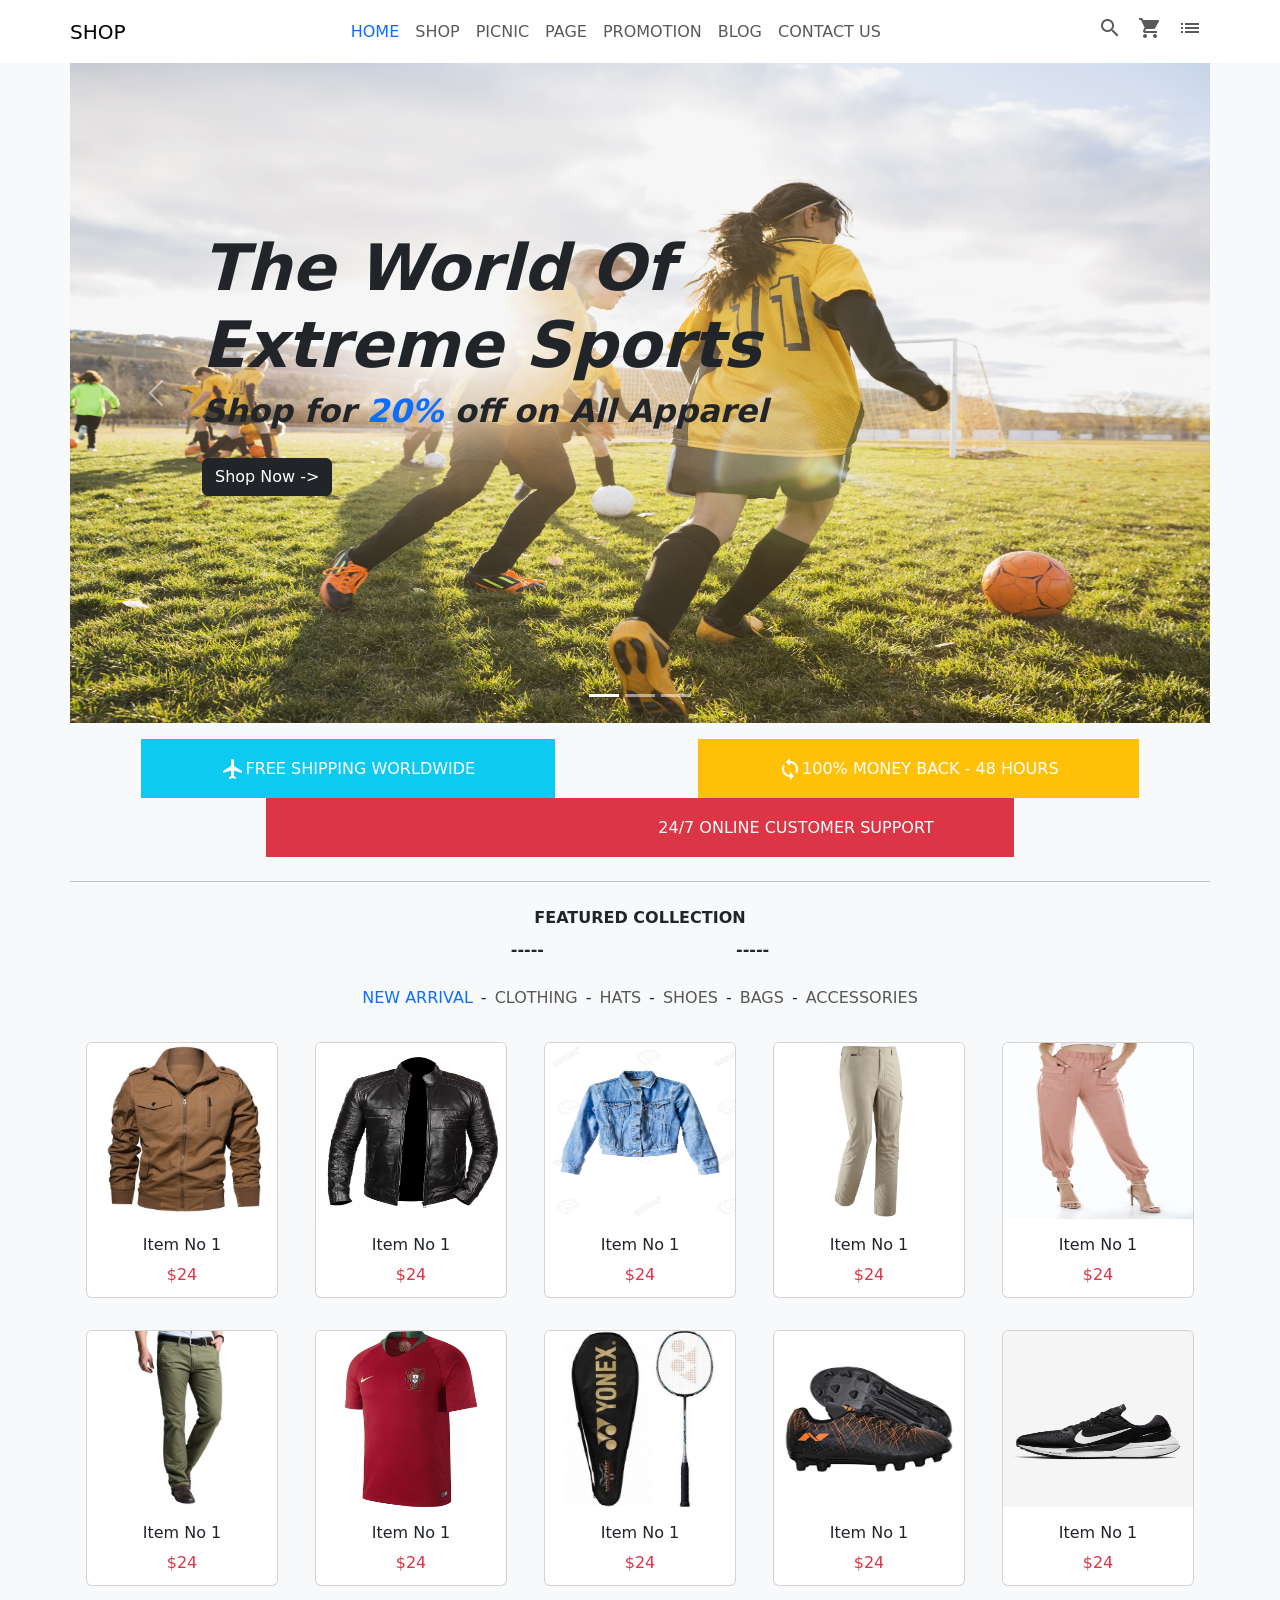
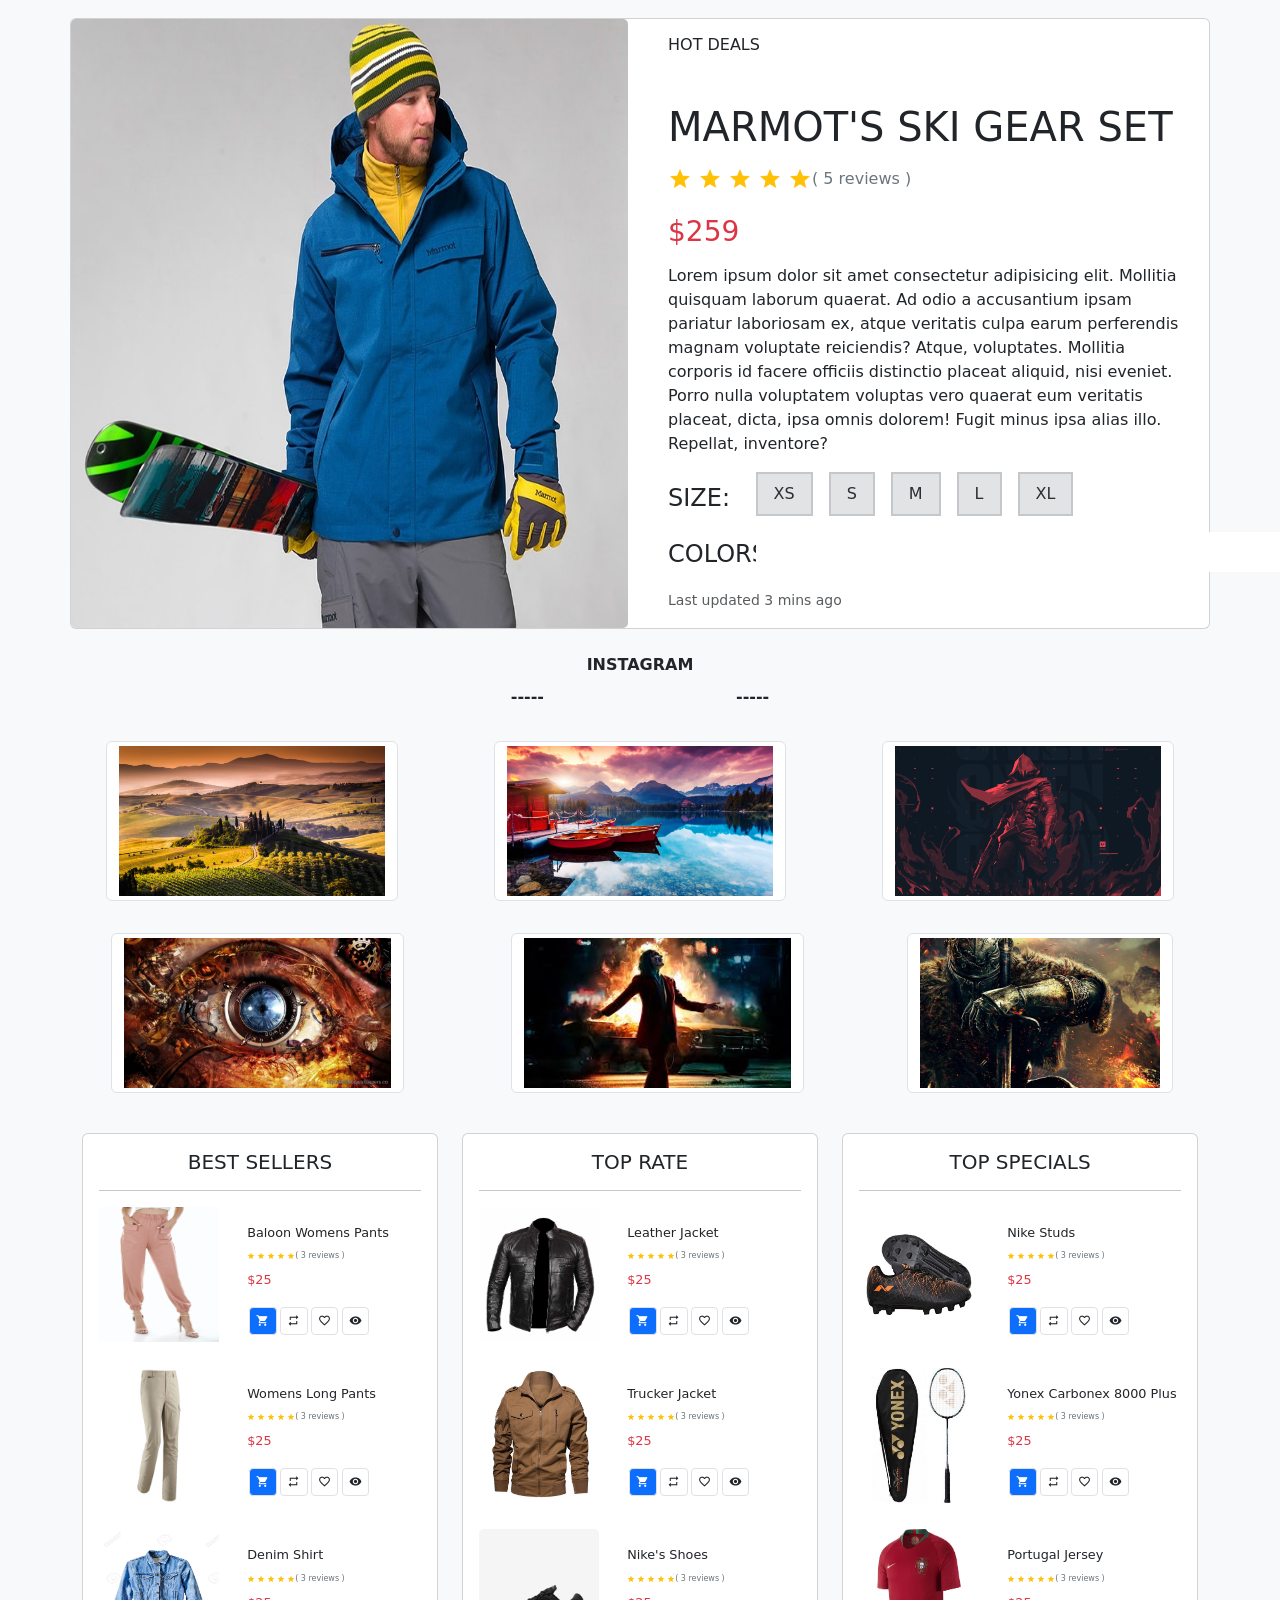
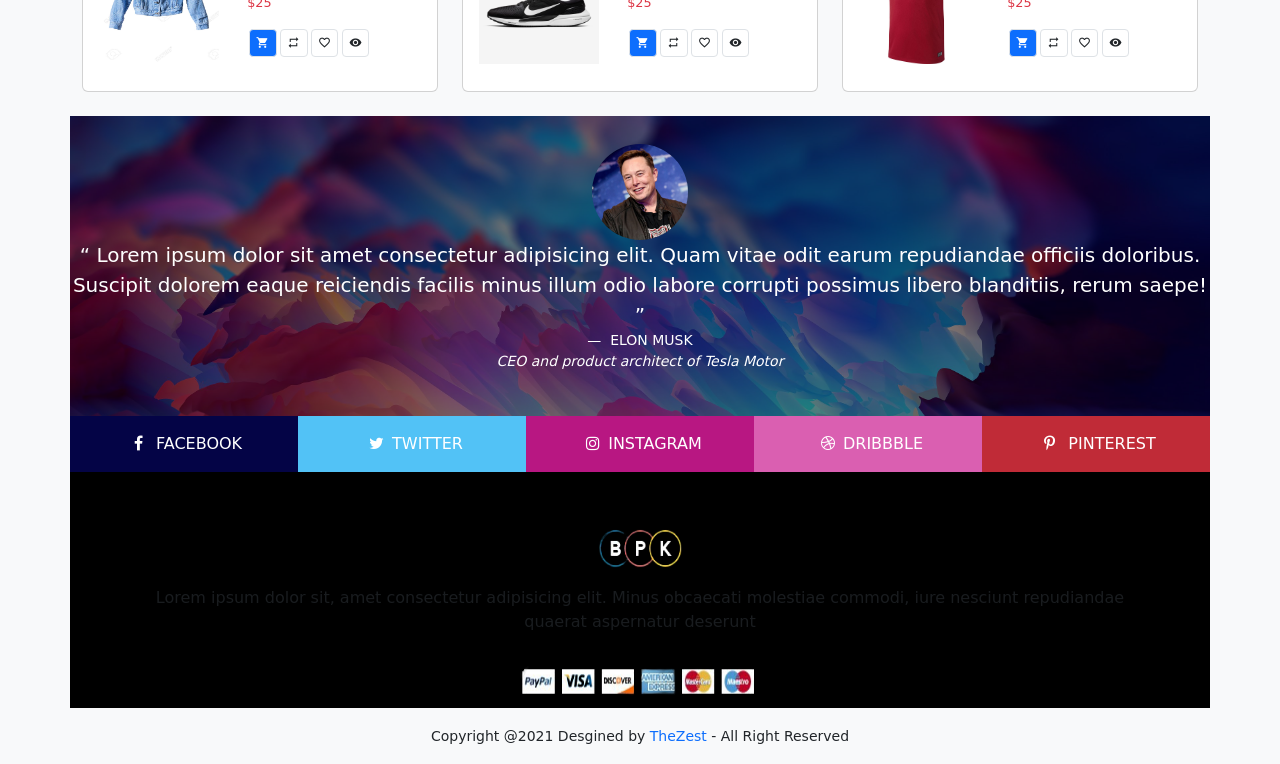
<file: ecommerce/index.html>
<!doctype html>
<html lang="en">

<head>
    <!-- Required meta tags -->
    <meta charset="utf-8">
    <meta name="viewport" content="width=device-width, initial-scale=1, shrink-to-fit=no">

    <!-- Bootstrap CSS -->
    <!-- <link rel="stylesheet" href="https://maxcdn.bootstrapcdn.com/bootstrap/4.0.0/css/bootstrap.min.css"
        integrity="sha384-Gn5384xqQ1aoWXA+058RXPxPg6fy4IWvTNh0E263XmFcJlSAwiGgFAW/dAiS6JXm" crossorigin="anonymous"> -->
    <link href="https://cdn.jsdelivr.net/npm/bootstrap@5.1.0/dist/css/bootstrap.min.css" rel="stylesheet"
        integrity="sha384-KyZXEAg3QhqLMpG8r+8fhAXLRk2vvoC2f3B09zVXn8CA5QIVfZOJ3BCsw2P0p/We" crossorigin="anonymous">

    <link rel="stylesheet" href="css/style.css">
    <!-- icons -->
    <link href="https://fonts.googleapis.com/icon?family=Material+Icons" rel="stylesheet">
    <link rel="stylesheet" href="https://cdnjs.cloudflare.com/ajax/libs/font-awesome/4.7.0/css/font-awesome.min.css">

    <title>Sports Ecommerce</title>
</head>

<body class="bg-light">
    <nav class="navbar navbar-expand-lg bg-white navbar-light" id="headernav">
        <div class="container">
            <div id="branding">
                <a href="#" class="navbar-brand">SHOP</a>
            </div>
            <button class="navbar-toggler" type="button" data-bs-toggle="collapse" data-bs-target=".navmenu">
                <span class="navbar-toggler-icon"></span>
            </button>
            <div class="collapse navbar-collapse navmenu">
                <ul class="navbar-nav  ms-auto">
                    <li class="nav-item">
                        <a href="index.html" class="nav-link text-primary">HOME</a>
                    </li>
                    <li class="nav-item">
                        <a href="#" class="nav-link">SHOP</a>
                    </li>
                    <li class="nav-item">
                        <a href="#" class="nav-link">PICNIC</a>
                    </li>
                    <li class="nav-item">
                        <a href="#" class="nav-link">PAGE</a>
                    </li>
                    <li class="nav-item">
                        <a href="#" class="nav-link">PROMOTION</a>
                    </li>
                    <li class="nav-item">
                        <a href="#" class="nav-link">BLOG</a>
                    </li>
                    <li class="nav-item">
                        <a href="contact.html" class="nav-link">CONTACT US</a>
                    </li>

                </ul>
            </div>

            <div class="collapse navbar-collapse navmenu ">
                <ul class="navbar-nav  ms-auto">
                    <li class="nav-item">
                        <a href="#" class="nav-link"><span class="material-icons">
                                search
                            </span></a>
                    </li>
                    <li class="nav-item">
                        <a href="#" class="nav-link"><span class="material-icons">
                                shopping_cart
                            </span></a>
                    </li>
                    <li class="nav-item">
                        <a href="#" class="nav-link"><span class="material-icons">
                                list
                            </span>
                        </a>
                    </li>

                </ul>
            </div>
        </div>
    </nav>

    <!-- slider content -->
    <section class="container" id="slider">
        <div id="carouselExampleDark" class="carousel carousel-info slide" data-bs-ride="carousel">
            <div class="carousel-indicators">
                <button type="button" data-bs-target="#carouselExampleDark" data-bs-slide-to="0" class="active"
                    aria-current="true" aria-label="Slide 1"></button>
                <button type="button" data-bs-target="#carouselExampleDark" data-bs-slide-to="1"
                    aria-label="Slide 2"></button>
                <button type="button" data-bs-target="#carouselExampleDark" data-bs-slide-to="2"
                    aria-label="Slide 3"></button>
            </div>
            <div class="carousel-inner">
                <div class="carousel-item active" data-bs-interval="5000">
                    <img src="images/slider2.jpg" class="d-block " height="660px" alt="...">
                    <div class="carousel-caption text-dark">
                        <h1>The World Of <br> Extreme Sports</h1>
                        <h5>Shop for <span class="text-primary"> 20%</span> off on All Apparel</h5>
                        <button class="btn btn-dark">Shop Now -></button>
                    </div>
                </div>
                <div class="carousel-item" data-bs-interval="5000">
                    <img src="images/slider3.jpg" class="d-block " height="660px" alt="...">
                    <div class="carousel-caption text-secondary" id="addidas">
                        <h1>Explore The JOY of <br>Basketball</h1>
                        <h5>Get <span class="text-danger"> 40%</span> off on All Basketball Accessories</h5>

                        <button class="btn btn-primary">Shop Now -></button>
                    </div>
                </div>
                <div class="carousel-item" data-bs-interval="5000">
                    <img src="images/slider4.jpg" class="d-block " height="660px" alt="...">
                    <div class="carousel-caption text-dark">
                        <h1>The World Of <br> Extreme Sports</h1>
                        <h5>Shop for <span class="text-primary"> 20%</span> off on All Apparel</h5>
                        <button class="btn btn-dark">Shop Now -></button>
                    </div>
                </div>
            </div>
            <button class="carousel-control-prev" type="button" data-bs-target="#carouselExampleDark"
                data-bs-slide="prev">
                <span class="carousel-control-prev-icon" aria-hidden="true"></span>
                <span class="visually-hidden">Previous</span>
            </button>
            <button class="carousel-control-next" type="button" data-bs-target="#carouselExampleDark"
                data-bs-slide="next">
                <span class="carousel-control-next-icon" aria-hidden="true"></span>
                <span class="visually-hidden">Next</span>
            </button>
        </div>

    </section>
    <!-- services -->
    <section class="container my-3" id="services">
        <div class="bg-info text-white ">
            <span class="material-icons my-2">
                flight
            </span>FREE SHIPPING WORLDWIDE
        </div>
        <div class="bg-warning text-white">
            <span class="material-icons my-2">
                loop
            </span>100% MONEY BACK - 48 HOURS
        </div>
        <div class="bg-danger text-white">
            <span class="material-icons my-2">
                support_agent
            </span>24/7 ONLINE CUSTOMER SUPPORT
        </div>
    </section>
    <section class="container">
        <hr class="my-4">
    </section>
    <!-- featured items -->
    <section class="container featured">
        <header>
            <div>
                FEATURED COLLECTION
            </div>
            <div class="my-2">
                -----
                <span class="material-icons">
                    insights
                </span>-----
            </div>
        </header>
        <nav class="navbar navbar-expand-lg  navbar-light text-center">
            <ul class="navbar-nav mx-auto">
                <li class="nav-item">
                    <a href="#" class="nav-link text-primary">NEW ARRIVAL</a>
                </li>
                <li class="nav-item divide">-</li>
                <li class="nav-item">
                    <a href="#" class="nav-link">CLOTHING</a>
                </li>
                <li class="nav-item divide">-</li>
                <li class="nav-item">
                    <a href="#" class="nav-link">HATS</a>
                </li>
                <li class="nav-item divide">-</li>
                <li class="nav-item">
                    <a href="#" class="nav-link">SHOES</a>
                </li>
                <li class="nav-item divide">-</li>
                <li class="nav-item">
                    <a href="#" class="nav-link">BAGS</a>
                </li>
                <li class="nav-item divide">-</li>
                <li class="nav-item">
                    <a href="#" class="nav-link">ACCESSORIES</a>
                </li>

            </ul>
        </nav>
        <!-- small cards features -->
        <div id="cardbox" class="card-deck">
            <div class="card" style="height: 16rem; width: 12rem;">
                <img src="images/na1.jpg" class="card-img-top img-fluid" alt="...">
                <div class="card-body text-center">
                    <h6 class="card-title">Item No 1</h6>
                    <p class="card-text text-danger">$24</p>

                </div>
            </div>
            <div class="card" style="height: 16rem; width: 12rem;">
                <img src="images/na2.jpg" class="card-img-top img-fluid" alt="...">
                <div class="card-body text-center">
                    <h6 class="card-title">Item No 1</h6>
                    <p class="card-text text-danger">$24</p>

                </div>
            </div>
            <div class="card" style="height: 16rem; width: 12rem;">
                <img src="images/na3.jpg" class="card-img-top img-fluid" alt="...">
                <div class="card-body text-center">
                    <h6 class="card-title">Item No 1</h6>
                    <p class="card-text text-danger">$24</p>

                </div>
            </div>
            <div class="card" style="height: 16rem; width: 12rem;">
                <img src="images/na4.jpg" class="card-img-top img-fluid" alt="...">
                <div class="card-body text-center">
                    <h6 class="card-title">Item No 1</h6>
                    <p class="card-text text-danger">$24</p>

                </div>
            </div>
            <div class="card" style="height: 16rem; width: 12rem;">
                <img src="images/na5.jpg" class="card-img-top img-fluid" alt="...">
                <div class="card-body text-center">
                    <h6 class="card-title">Item No 1</h6>
                    <p class="card-text text-danger">$24</p>

                </div>
            </div>
            <div class="card" style="height: 16rem; width: 12rem;">
                <img src="images/na6.jpg" class="card-img-top img-fluid" alt="...">
                <div class="card-body text-center">
                    <h6 class="card-title">Item No 1</h6>
                    <p class="card-text text-danger">$24</p>

                </div>
            </div>
            <div class="card" style="height: 16rem; width: 12rem;">
                <img src="images/na7.jpg" class="card-img-top img-fluid" alt="...">
                <div class="card-body text-center">
                    <h6 class="card-title">Item No 1</h6>
                    <p class="card-text text-danger">$24</p>

                </div>
            </div>
            <div class="card" style="height: 16rem; width: 12rem;">
                <img src="images/na8.jpg" class="card-img-top img-fluid" alt="...">
                <div class="card-body text-center">
                    <h6 class="card-title">Item No 1</h6>
                    <p class="card-text text-danger">$24</p>

                </div>
            </div>
            <div class="card" style="height: 16rem; width: 12rem;">
                <img src="images/na9.jpg" class="card-img-top img-fluid" alt="...">
                <div class="card-body text-center">
                    <h6 class="card-title">Item No 1</h6>
                    <p class="card-text text-danger">$24</p>

                </div>
            </div>
            <div class="card" style="height: 16rem; width: 12rem;">
                <img src="images/na10.jpg" class="card-img-top img-fluid" alt="...">
                <div class="card-body text-center">
                    <h6 class="card-title">Item No 1</h6>
                    <p class="card-text text-danger">$24</p>

                </div>
            </div>
        </div>

        <!-- big card in featured -->
        <div class="card my-3" style="width: 100%; height: fit-content;">
            <div class="row no-gutters">
                <div class="col-lg-6">
                    <img src="images/bigcard.jpeg" class="card-img img-responsive" style="height: 100%;" alt="...">
                </div>
                <div class="col-lg-6">
                    <div class="card-body">
                        <h6 class="card-title">HOT DEALS</h6>
                        <h1 class="card-title mt-5 mb-3">MARMOT'S SKI GEAR SET</h1>
                        <p class="card-text alncenter mb-4"><span class="material-icons text-warning">
                                star star star star star
                            </span> <span class="text-secondary"> ( 5 reviews )</span></p>
                        <p class="card-text">
                            <h3 class="text-danger"> $259 </h3>
                        </p>
                        <p class="card-text ">
                            Lorem ipsum dolor sit amet consectetur adipisicing elit. Mollitia quisquam laborum quaerat.
                            Ad odio a accusantium ipsam pariatur laboriosam ex, atque veritatis culpa earum perferendis
                            magnam voluptate reiciendis? Atque, voluptates.
                            Mollitia corporis id facere officiis distinctio placeat aliquid, nisi eveniet. Porro nulla
                            voluptatem voluptas vero quaerat eum veritatis placeat, dicta, ipsa omnis dolorem! Fugit
                            minus ipsa alias illo. Repellat, inventore?
                        </p>
                        <p class="card-text">
                            <div class="row mt-3">
                                <p class="col-md-2 size  d-flex align-items-end m-0">SIZE:</p>
                                <ul class="col-md-6 list-group  list-group-horizontal alncenter">
                                    <li class="list-group-item list-group-item-secondary list-group-item-action mx-2
                                        rounded-0 border-2">
                                        XS
                                    </li>
                                    <li
                                        class="list-group-item list-group-item-secondary list-group-item-action mx-2 border-2">
                                        S
                                    </li>
                                    <li
                                        class="list-group-item list-group-item-secondary list-group-item-action mx-2 border-2">
                                        M
                                    </li>
                                    <li
                                        class="list-group-item list-group-item-secondary list-group-item-action mx-2 border-2">
                                        L
                                    </li>
                                    <li class="list-group-item list-group-item-secondary list-group-item-action mx-2
                                        rounded-0 border-2">
                                        XL
                                    </li>
                                </ul>
                            </div>
                            <div class="row mt-3">
                                <p class="col-md-2 size  d-flex align-items-end m-0">COLORS:</p>
                                <ul class="col-md-6 list-group  list-group-horizontal alncenter">
                                    <li class="list-group-item material-icons text-warning list-group-item-action mx-2
                                        rounded-0 border-0">
                                        circle
                                    </li>
                                    <li
                                        class="list-group-item material-icons text-danger list-group-item-action mx-2 border-0">
                                        circle
                                    </li>
                                    <li
                                        class="list-group-item material-icons text-dark list-group-item-action mx-2 border-0">
                                        circle
                                    </li>
                                    <li
                                        class="list-group-item material-icons text-primary list-group-item-action mx-2 border-0">
                                        circle
                                    </li>
                                </ul>
                            </div>
                        </p>
                        <p class="card-text"><small class="text-muted">Last updated 3 mins ago</small></p>
                    </div>
                </div>
            </div>
        </div>
        <!-- instagram heading  -->
        <header class="my-3 mt-4">
            <div>
                INSTAGRAM
            </div>
            <div class="my-2">
                -----
                <span class="material-icons">
                    insights
                </span>-----
            </div>
        </header>
        <!-- instagram pictures -->
        <div class="row insta">
            <img src="images/insta1.jpg" class="img-thumbnail my-3 mx-1">
            <img src="images/insta2.jpg" class="img-thumbnail my-3 mx-1">
            <img src="images/insta3.png" class="img-thumbnail my-3 mx-1">
            <img src="images/insta4.jpg" class="img-thumbnail my-3 mx-1">
            <img src="images/insta5.jpg" class="img-thumbnail my-3 mx-1">
            <img src="images/insta6.jpg" class="img-thumbnail my-3 mx-l">
        </div>
        <!-- category wise items  -->
        <div class="row mt-4 scrollcat text-center container">
            <div class="col-md-4">
                <div class="card">
                    <div class="card-body">
                        <h5 class="card-title">BEST SELLERS</h5>
                        <hr>
                        <div class="card mt-3 border-0 text-start">
                            <div class="row">
                                <div class="col-md-5"><img src="images/na5.jpg" class="card-img-top img-fluid"
                                        alt="..."></div>
                                <div class="col-md-7 card-body ">
                                    <p class="card-title">Baloon Womens Pants</p>
                                    <p class="card-text alncenter mb-2   ">
                                        <span class="material-icons  reviews text-warning">
                                            star star star star star
                                        </span> <span class="text-secondary reviews"> ( 3 reviews )</span>
                                    </p>
                                    <p class="card-text text-danger text-start">
                                        $25
                                    </p>
                                    <ul class="col-md-6 list-group  list-group-horizontal alncenter mt-3">
                                        <li class="list-group-item material-icons opts text-white list-group-item-action bg-primary
                                        rounded-1 border-1">
                                            shopping_cart
                                        </li>
                                        <li class="list-group-item material-icons opts text-dark
                                            list-group-item-action rounded-1 border-1">
                                            repeat
                                        </li>
                                        <li class="list-group-item material-icons opts text-dark list-group-item-action
                                            rounded-1 border-1">
                                            favorite_border
                                        </li>
                                        <li class="list-group-item material-icons opts text-dark
                                            list-group-item-action  border-1 rounded-1">
                                            visibility
                                        </li>
                                    </ul>
                                </div>
                            </div>
                        </div>
                        <div class="card mt-3 border-0 text-start">
                            <div class="row">
                                <div class="col-md-5"><img src="images/na4.jpg" class="card-img-top img-fluid"
                                        alt="..."></div>
                                <div class="col-md-7 card-body ">
                                    <p class="card-title"> Womens Long Pants</p>
                                    <p class="card-text alncenter mb-2   ">
                                        <span class="material-icons  reviews text-warning">
                                            star star star star star
                                        </span> <span class="text-secondary reviews"> ( 3 reviews )</span>
                                    </p>
                                    <p class="card-text text-danger text-start">
                                        $25
                                    </p>
                                    <ul class="col-md-6 list-group  list-group-horizontal alncenter mt-3">
                                        <li class="list-group-item material-icons opts text-white list-group-item-action bg-primary
                                        rounded-1 border-1">
                                            shopping_cart
                                        </li>
                                        <li class="list-group-item material-icons opts text-dark
                                            list-group-item-action rounded-1 border-1">
                                            repeat
                                        </li>
                                        <li class="list-group-item material-icons opts text-dark list-group-item-action
                                            rounded-1 border-1">
                                            favorite_border
                                        </li>
                                        <li class="list-group-item material-icons opts text-dark
                                            list-group-item-action  border-1 rounded-1">
                                            visibility
                                        </li>
                                    </ul>
                                </div>
                            </div>
                        </div>
                        <div class="card mt-3 border-0 text-start">
                            <div class="row">
                                <div class="col-md-5"><img src="images/na3.jpg" class="card-img-top img-fluid"
                                        alt="..."></div>
                                <div class="col-md-7 card-body ">
                                    <p class="card-title">Denim Shirt</p>
                                    <p class="card-text alncenter mb-2   ">
                                        <span class="material-icons  reviews text-warning">
                                            star star star star star
                                        </span> <span class="text-secondary reviews"> ( 3 reviews )</span>
                                    </p>
                                    <p class="card-text text-danger text-start">
                                        $25
                                    </p>
                                    <ul class="col-md-6 list-group  list-group-horizontal alncenter mt-3">
                                        <li class="list-group-item material-icons opts text-white list-group-item-action bg-primary
                                        rounded-1 border-1">
                                            shopping_cart
                                        </li>
                                        <li class="list-group-item material-icons opts text-dark
                                            list-group-item-action rounded-1 border-1">
                                            repeat
                                        </li>
                                        <li class="list-group-item material-icons opts text-dark list-group-item-action
                                            rounded-1 border-1">
                                            favorite_border
                                        </li>
                                        <li class="list-group-item material-icons opts text-dark
                                            list-group-item-action  border-1 rounded-1">
                                            visibility
                                        </li>
                                    </ul>
                                </div>
                            </div>
                        </div>

                    </div>
                </div>
            </div>
            <div class="col-md-4">
                <div class="card">
                    <div class="card-body">
                        <h5 class="card-title">TOP RATE</h5>
                        <hr>
                        <div class="card mt-3 border-0 text-start">
                            <div class="row">
                                <div class="col-md-5"><img src="images/na2.jpg" class="card-img-top img-fluid"
                                        alt="..."></div>
                                <div class="col-md-7 card-body ">
                                    <p class="card-title">Leather Jacket </p>
                                    <p class="card-text alncenter mb-2   ">
                                        <span class="material-icons  reviews text-warning">
                                            star star star star star
                                        </span> <span class="text-secondary reviews"> ( 3 reviews )</span>
                                    </p>
                                    <p class="card-text text-danger text-start">
                                        $25
                                    </p>
                                    <ul class="col-md-6 list-group  list-group-horizontal alncenter mt-3">
                                        <li class="list-group-item material-icons opts text-white list-group-item-action bg-primary
                                        rounded-1 border-1">
                                            shopping_cart
                                        </li>
                                        <li class="list-group-item material-icons opts text-dark
                                            list-group-item-action rounded-1 border-1">
                                            repeat
                                        </li>
                                        <li class="list-group-item material-icons opts text-dark list-group-item-action
                                            rounded-1 border-1">
                                            favorite_border
                                        </li>
                                        <li class="list-group-item material-icons opts text-dark
                                            list-group-item-action  border-1 rounded-1">
                                            visibility
                                        </li>
                                    </ul>
                                </div>
                            </div>
                        </div>
                        <div class="card mt-3 border-0 text-start">
                            <div class="row">
                                <div class="col-md-5"><img src="images/na1.jpg" class="card-img-top img-fluid"
                                        alt="..."></div>
                                <div class="col-md-7 card-body ">
                                    <p class="card-title"> Trucker Jacket</p>
                                    <p class="card-text alncenter mb-2   ">
                                        <span class="material-icons  reviews text-warning">
                                            star star star star star
                                        </span> <span class="text-secondary reviews"> ( 3 reviews )</span>
                                    </p>
                                    <p class="card-text text-danger text-start">
                                        $25
                                    </p>
                                    <ul class="col-md-6 list-group  list-group-horizontal alncenter mt-3">
                                        <li class="list-group-item material-icons opts text-white list-group-item-action bg-primary
                                        rounded-1 border-1">
                                            shopping_cart
                                        </li>
                                        <li class="list-group-item material-icons opts text-dark
                                            list-group-item-action rounded-1 border-1">
                                            repeat
                                        </li>
                                        <li class="list-group-item material-icons opts text-dark list-group-item-action
                                            rounded-1 border-1">
                                            favorite_border
                                        </li>
                                        <li class="list-group-item material-icons opts text-dark
                                            list-group-item-action  border-1 rounded-1">
                                            visibility
                                        </li>
                                    </ul>
                                </div>
                            </div>
                        </div>
                        <div class="card mt-3 border-0 text-start">
                            <div class="row">
                                <div class="col-md-5"><img src="images/na10.jpg" class="card-img-top img-fluid"
                                        alt="..."></div>
                                <div class="col-md-7 card-body ">
                                    <p class="card-title">Nike's Shoes</p>
                                    <p class="card-text alncenter mb-2   ">
                                        <span class="material-icons  reviews text-warning">
                                            star star star star star
                                        </span> <span class="text-secondary reviews"> ( 3 reviews )</span>
                                    </p>
                                    <p class="card-text text-danger text-start">
                                        $25
                                    </p>
                                    <ul class="col-md-6 list-group  list-group-horizontal alncenter mt-3">
                                        <li class="list-group-item material-icons opts text-white list-group-item-action bg-primary
                                        rounded-1 border-1">
                                            shopping_cart
                                        </li>
                                        <li class="list-group-item material-icons opts text-dark
                                            list-group-item-action rounded-1 border-1">
                                            repeat
                                        </li>
                                        <li class="list-group-item material-icons opts text-dark list-group-item-action
                                            rounded-1 border-1">
                                            favorite_border
                                        </li>
                                        <li class="list-group-item material-icons opts text-dark
                                            list-group-item-action  border-1 rounded-1">
                                            visibility
                                        </li>
                                    </ul>
                                </div>
                            </div>
                        </div>

                    </div>
                </div>
            </div>
            <div class="col-md-4">
                <div class="card">
                    <div class="card-body">
                        <h5 class="card-title">TOP SPECIALS</h5>
                        <hr>
                        <div class="card mt-3 border-0 text-start">
                            <div class="row">
                                <div class="col-md-5"><img src="images/na9.jpg" class="card-img-top img-fluid"
                                        alt="..."></div>
                                <div class="col-md-7 card-body ">
                                    <p class="card-title">Nike Studs </p>
                                    <p class="card-text alncenter mb-2   ">
                                        <span class="material-icons  reviews text-warning">
                                            star star star star star
                                        </span> <span class="text-secondary reviews"> ( 3 reviews )</span>
                                    </p>
                                    <p class="card-text text-danger text-start">
                                        $25
                                    </p>
                                    <ul class="col-md-6 list-group  list-group-horizontal alncenter mt-3">
                                        <li class="list-group-item material-icons opts text-white list-group-item-action bg-primary
                                        rounded-1 border-1">
                                            shopping_cart
                                        </li>
                                        <li class="list-group-item material-icons opts text-dark
                                            list-group-item-action rounded-1 border-1">
                                            repeat
                                        </li>
                                        <li class="list-group-item material-icons opts text-dark list-group-item-action
                                            rounded-1 border-1">
                                            favorite_border
                                        </li>
                                        <li class="list-group-item material-icons opts text-dark
                                            list-group-item-action  border-1 rounded-1">
                                            visibility
                                        </li>
                                    </ul>
                                </div>
                            </div>
                        </div>
                        <div class="card mt-3 border-0 text-start">
                            <div class="row">
                                <div class="col-md-5"><img src="images/na8.jpg" class="card-img-top img-fluid"
                                        alt="..."></div>
                                <div class="col-md-7 card-body ">
                                    <p class="card-title"> Yonex Carbonex 8000 Plus</p>
                                    <p class="card-text alncenter mb-2   ">
                                        <span class="material-icons  reviews text-warning">
                                            star star star star star
                                        </span> <span class="text-secondary reviews"> ( 3 reviews )</span>
                                    </p>
                                    <p class="card-text text-danger text-start">
                                        $25
                                    </p>
                                    <ul class="col-md-6 list-group  list-group-horizontal alncenter mt-3">
                                        <li class="list-group-item material-icons opts text-white list-group-item-action bg-primary
                                        rounded-1 border-1">
                                            shopping_cart
                                        </li>
                                        <li class="list-group-item material-icons opts text-dark
                                            list-group-item-action rounded-1 border-1">
                                            repeat
                                        </li>
                                        <li class="list-group-item material-icons opts text-dark list-group-item-action
                                            rounded-1 border-1">
                                            favorite_border
                                        </li>
                                        <li class="list-group-item material-icons opts text-dark
                                            list-group-item-action  border-1 rounded-1">
                                            visibility
                                        </li>
                                    </ul>
                                </div>
                            </div>
                        </div>
                        <div class="card mt-3 border-0 text-start">
                            <div class="row">
                                <div class="col-md-5"><img src="images/na7.jpg" class="card-img-top img-fluid"
                                        alt="..."></div>
                                <div class="col-md-7 card-body ">
                                    <p class="card-title">Portugal Jersey</p>
                                    <p class="card-text alncenter mb-2   ">
                                        <span class="material-icons  reviews text-warning">
                                            star star star star star
                                        </span> <span class="text-secondary reviews"> ( 3 reviews )</span>
                                    </p>
                                    <p class="card-text text-danger text-start">
                                        $25
                                    </p>
                                    <ul class="col-md-6 list-group  list-group-horizontal alncenter mt-3">
                                        <li class="list-group-item material-icons opts text-white list-group-item-action bg-primary
                                        rounded-1 border-1">
                                            shopping_cart
                                        </li>
                                        <li class="list-group-item material-icons opts text-dark
                                            list-group-item-action rounded-1 border-1">
                                            repeat
                                        </li>
                                        <li class="list-group-item material-icons opts text-dark list-group-item-action
                                            rounded-1 border-1">
                                            favorite_border
                                        </li>
                                        <li class="list-group-item material-icons opts text-dark
                                            list-group-item-action  border-1 rounded-1">
                                            visibility
                                        </li>
                                    </ul>
                                </div>
                            </div>
                        </div>

                    </div>
                </div>
            </div>
        </div>
    </section>
    <!-- footer big  -->
    <footer class="container mt-4">
        <section id="footerimg">
            <div id="footerover">
                <div>
                    <img src="images/footerprofile.jpg" class="img border-1 rounded-circle" id="footprof"
                        alt="elon_img">
                </div>
                <div>
                    <figure class="text-center">
                        <blockquote class="blockquote">
                            <p> <q> Lorem ipsum dolor sit amet consectetur adipisicing elit. Quam vitae odit earum
                                    repudiandae officiis doloribus. Suscipit dolorem eaque reiciendis facilis minus
                                    illum
                                    odio labore corrupti possimus libero blanditiis, rerum saepe! </q></p>
                        </blockquote>
                        <figcaption class="blockquote-footer text-white">
                            ELON MUSK <br> <cite title="Source Title">CEO and product architect of Tesla Motor</cite>
                        </figcaption>
                    </figure>
                </div>
            </div>
            <section class="container-fluid">
                <div class="row">
                    <div class="col text-white text-center py-3" style="background-color:rgb(4,4,70) ;">
                        <i class="fa fa-facebook mx-2"></i> FACEBOOK
                    </div>
                    <div class="col text-white text-center py-3" style="background-color: rgb(82, 194, 246);">
                        <i class="fa fa-twitter mx-2"></i>TWITTER
                    </div>
                    <div class="col text-white text-center py-3" style="background-color:rgb(184, 23, 130);">
                        <i class="fa fa-instagram mx-2"></i>INSTAGRAM
                    </div>
                    <div class="col text-white text-center py-3" style="background-color:rgb(218, 95, 177);">
                        <i class="fa fa-dribbble mx-2"></i>DRIBBBLE
                    </div>
                    <div class="col text-white text-center py-3" style="background-color:rgb(192, 43, 55);">
                        <i class="fa fa-pinterest-p mx-2"></i> PINTEREST
                    </div>
                </div>
            </section>
            <section class="foot bg-black text-center">
                <img src="images/logo2.png" alt="no" height="50" width="100" class="mt-5">
                <p class="text-muted mt-3">Lorem ipsum dolor sit, amet consectetur adipisicing elit.
                    Minus obcaecati molestiae commodi, iure nesciunt repudiandae<br>
                    quaerat aspernatur deserunt</p>
                <img src="images/cards.png" alt="no" height="50" width="250" class="mt-2">
            </section>
            <section class="text-center py-3 ">

                <small>Copyright @2021 Desgined by <span class="text-primary">
                        TheZest</span> - All Right
                    Reserved</small>
            </section>
        </section>
    </footer>
    <!-- Optional JavaScript -->
    <!-- jQuery first, then Popper.js, then Bootstrap JS -->
    <script src="https://code.jquery.com/jquery-3.2.1.slim.min.js"
        integrity="sha384-KJ3o2DKtIkvYIK3UENzmM7KCkRr/rE9/Qpg6aAZGJwFDMVNA/GpGFF93hXpG5KkN" crossorigin="anonymous">
    </script>

    <script src="https://cdnjs.cloudflare.com/ajax/libs/popper.js/1.12.9/umd/popper.min.js"
        integrity="sha384-ApNbgh9B+Y1QKtv3Rn7W3mgPxhU9K/ScQsAP7hUibX39j7fakFPskvXusvfa0b4Q" crossorigin="anonymous">
    </script>
    <script src="https://maxcdn.bootstrapcdn.com/bootstrap/4.0.0/js/bootstrap.min.js"
        integrity="sha384-JZR6Spejh4U02d8jOt6vLEHfe/JQGiRRSQQxSfFWpi1MquVdAyjUar5+76PVCmYl" crossorigin="anonymous">
    </script>
    <script src="https://cdn.jsdelivr.net/npm/bootstrap@5.1.0/dist/js/bootstrap.bundle.min.js"
        integrity="sha384-U1DAWAznBHeqEIlVSCgzq+c9gqGAJn5c/t99JyeKa9xxaYpSvHU5awsuZVVFIhvj" crossorigin="anonymous">
    </script>
</body>

</html>
</file>
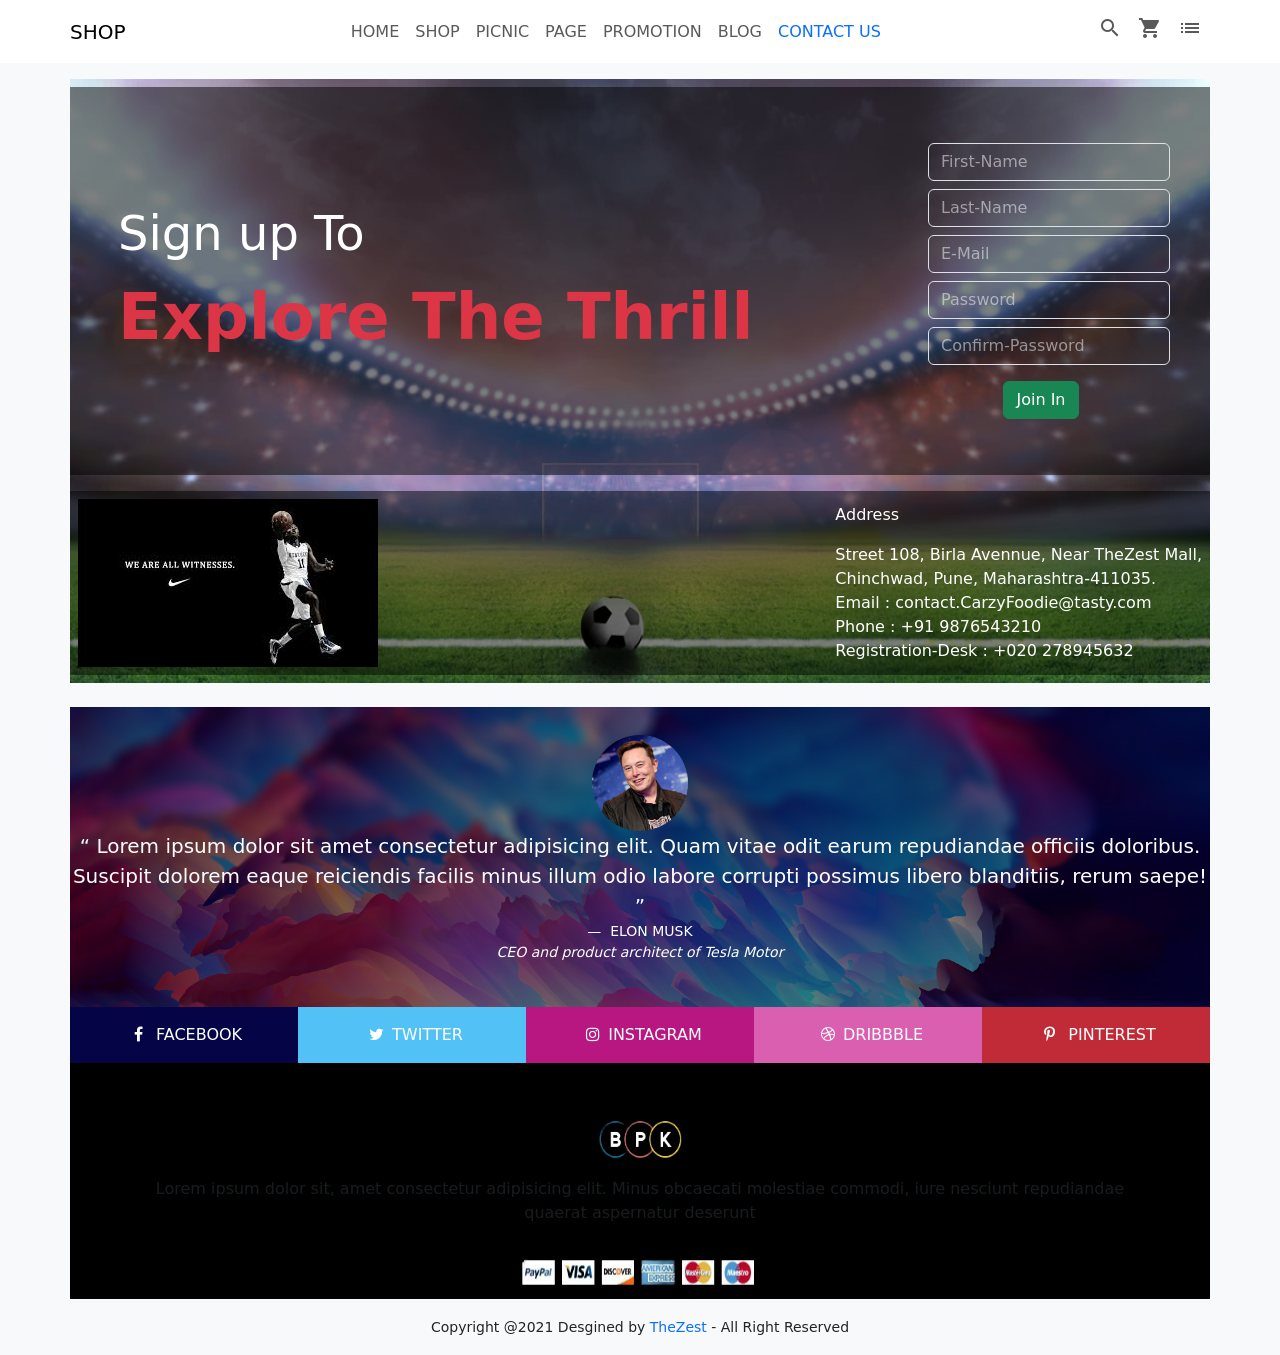
<file: ecommerce/contact.html>
<!doctype html>
<html lang="en">

<head>
    <!-- Required meta tags -->
    <meta charset="utf-8">
    <meta name="viewport" content="width=device-width, initial-scale=1, shrink-to-fit=no">

    <!-- Bootstrap CSS -->
    <!-- <link rel="stylesheet" href="https://maxcdn.bootstrapcdn.com/bootstrap/4.0.0/css/bootstrap.min.css"
        integrity="sha384-Gn5384xqQ1aoWXA+058RXPxPg6fy4IWvTNh0E263XmFcJlSAwiGgFAW/dAiS6JXm" crossorigin="anonymous"> -->
    <link href="https://cdn.jsdelivr.net/npm/bootstrap@5.1.0/dist/css/bootstrap.min.css" rel="stylesheet"
        integrity="sha384-KyZXEAg3QhqLMpG8r+8fhAXLRk2vvoC2f3B09zVXn8CA5QIVfZOJ3BCsw2P0p/We" crossorigin="anonymous">

    <link rel="stylesheet" href="css/style.css">
    <!-- icons -->
    <link href="https://fonts.googleapis.com/icon?family=Material+Icons" rel="stylesheet">
    <link rel="stylesheet" href="https://cdnjs.cloudflare.com/ajax/libs/font-awesome/4.7.0/css/font-awesome.min.css">

    <title>Sports Ecommerce</title>
</head>

<body class="bg-light">
    <nav class="navbar navbar-expand-lg bg-white navbar-light" id="headernav">
        <div class="container">
            <div id="branding">
                <a href="#" class="navbar-brand">SHOP</a>
            </div>
            <button class="navbar-toggler" type="button" data-bs-toggle="collapse" data-bs-target=".navmenu">
                <span class="navbar-toggler-icon"></span>
            </button>
            <div class="collapse navbar-collapse navmenu">
                <ul class="navbar-nav  ms-auto">
                    <li class="nav-item">
                        <a href="index.html" class="nav-link">HOME</a>
                    </li>
                    <li class="nav-item">
                        <a href="#" class="nav-link">SHOP</a>
                    </li>
                    <li class="nav-item">
                        <a href="#" class="nav-link">PICNIC</a>
                    </li>
                    <li class="nav-item">
                        <a href="#" class="nav-link">PAGE</a>
                    </li>
                    <li class="nav-item">
                        <a href="#" class="nav-link">PROMOTION</a>
                    </li>
                    <li class="nav-item">
                        <a href="#" class="nav-link">BLOG</a>
                    </li>
                    <li class="nav-item">
                        <a href="#" class="nav-link  text-primary">CONTACT US</a>
                    </li>

                </ul>
            </div>

            <div class="collapse navbar-collapse navmenu ">
                <ul class="navbar-nav  ms-auto">
                    <li class="nav-item">
                        <a href="#" class="nav-link"><span class="material-icons">
                                search
                            </span></a>
                    </li>
                    <li class="nav-item">
                        <a href="#" class="nav-link"><span class="material-icons">
                                shopping_cart
                            </span></a>
                    </li>
                    <li class="nav-item">
                        <a href="#" class="nav-link"><span class="material-icons">
                                list
                            </span>
                        </a>
                    </li>

                </ul>
            </div>
        </div>
    </nav>
    <main id="contact" class="container mt-3" onload="check()">
        <div id="alertmsg">

        </div>
        <section class="highlight mx-2 my-2 p-5" id="signup">
            <div class="text-white"> Sign up To <br> <span class="text-danger">Explore The Thrill</span></div>
            <div>
                <form action="#" id="signupform" method="POST" novalidate>
                    <div>
                        <input type="text" id="fname" name="fname" placeholder="First-Name"
                            class="form-control bg-transparent text-white m-2" required autocomplete="off">
                        <div>
                            <input type="text" id="lname" name="lname" placeholder="Last-Name"
                                class="form-control bg-transparent text-white m-2" required autocomplete="off">
                        </div>
                        <div>
                            <input type="email" id="mail" name="mail" placeholder="E-Mail"
                                class="form-control  bg-transparent text-white m-2" required autocomplete="off">
                        </div>
                        <div>
                            <input type="password" id="pass" name="pass" placeholder="Password"
                                class="form-control bg-transparent text-white m-2" required autocomplete="off">
                        </div>
                        <div>
                            <input type="password" id="cpass" name="cpass" placeholder="Confirm-Password"
                                class="form-control bg-transparent text-white m-2" required autocomplete="off">
                        </div>
                        <div class="d-flex justify-content-center">
                            <button id="signbtn" type="button" class="btn btn-success m-2 " onclick="submitform()">Join
                                In</button>
                        </div>
                </form>
            </div>
        </section>
        <section class="highlight mx-2  my-2 p-2">
            <div>
                <img src="images/address.jpg" alt="" class="image">
            </div>
            <div id="address">
                <div>
                    <p>Address</p>
                    Street 108, Birla Avennue, Near TheZest Mall,<br>
                    Chinchwad, Pune, Maharashtra-411035. <br>
                    Email : contact.CarzyFoodie@tasty.com <br>
                    Phone : +91 9876543210 <br>
                    Registration-Desk : +020 278945632
                </div>
            </div>
        </section>
    </main>

    <!-- footer big  -->
    <footer class="container mt-4">
        <section id="footerimg">
            <div id="footerover">
                <div>
                    <img src="images/footerprofile.jpg" class="img border-1 rounded-circle" id="footprof"
                        alt="elon_img">
                </div>
                <div>
                    <figure class="text-center">
                        <blockquote class="blockquote">
                            <p> <q> Lorem ipsum dolor sit amet consectetur adipisicing elit. Quam vitae odit earum
                                    repudiandae officiis doloribus. Suscipit dolorem eaque reiciendis facilis minus
                                    illum
                                    odio labore corrupti possimus libero blanditiis, rerum saepe! </q></p>
                        </blockquote>
                        <figcaption class="blockquote-footer text-white">
                            ELON MUSK <br> <cite title="Source Title">CEO and product architect of Tesla Motor</cite>
                        </figcaption>
                    </figure>
                </div>
            </div>
            <section class="container-fluid">
                <div class="row">
                    <div class="col text-white text-center py-3" style="background-color:rgb(4,4,70) ;">
                        <i class="fa fa-facebook mx-2"></i> FACEBOOK
                    </div>
                    <div class="col text-white text-center py-3" style="background-color: rgb(82, 194, 246);">
                        <i class="fa fa-twitter mx-2"></i>TWITTER
                    </div>
                    <div class="col text-white text-center py-3" style="background-color:rgb(184, 23, 130);">
                        <i class="fa fa-instagram mx-2"></i>INSTAGRAM
                    </div>
                    <div class="col text-white text-center py-3" style="background-color:rgb(218, 95, 177);">
                        <i class="fa fa-dribbble mx-2"></i>DRIBBBLE
                    </div>
                    <div class="col text-white text-center py-3" style="background-color:rgb(192, 43, 55);">
                        <i class="fa fa-pinterest-p mx-2"></i> PINTEREST
                    </div>
                </div>
            </section>
            <section class="foot bg-black text-center">
                <img src="images/logo2.png" alt="no" height="50" width="100" class="mt-5">
                <p class="text-muted mt-3">Lorem ipsum dolor sit, amet consectetur adipisicing elit.
                    Minus obcaecati molestiae commodi, iure nesciunt repudiandae<br>
                    quaerat aspernatur deserunt</p>
                <img src="images/cards.png" alt="no" height="50" width="250" class="mt-2">
            </section>
            <section class="text-center py-3 align-middle">

                <small>Copyright @2021 Desgined by <span class="text-primary">
                        TheZest</span> - All Right
                    Reserved</small>
            </section>
        </section>
    </footer>
    <!-- Optional JavaScript -->
    <!-- jQuery first, then Popper.js, then Bootstrap JS -->
    <script src="https://code.jquery.com/jquery-3.2.1.slim.min.js"
        integrity="sha384-KJ3o2DKtIkvYIK3UENzmM7KCkRr/rE9/Qpg6aAZGJwFDMVNA/GpGFF93hXpG5KkN" crossorigin="anonymous">
    </script>

    <script src="https://cdnjs.cloudflare.com/ajax/libs/popper.js/1.12.9/umd/popper.min.js"
        integrity="sha384-ApNbgh9B+Y1QKtv3Rn7W3mgPxhU9K/ScQsAP7hUibX39j7fakFPskvXusvfa0b4Q" crossorigin="anonymous">
    </script>
    <script src="https://maxcdn.bootstrapcdn.com/bootstrap/4.0.0/js/bootstrap.min.js"
        integrity="sha384-JZR6Spejh4U02d8jOt6vLEHfe/JQGiRRSQQxSfFWpi1MquVdAyjUar5+76PVCmYl" crossorigin="anonymous">
    </script>
    <script src="https://cdn.jsdelivr.net/npm/bootstrap@5.1.0/dist/js/bootstrap.bundle.min.js"
        integrity="sha384-U1DAWAznBHeqEIlVSCgzq+c9gqGAJn5c/t99JyeKa9xxaYpSvHU5awsuZVVFIhvj" crossorigin="anonymous">
    </script>
    <script src="valid.js"></script>
</body>

</html>
</file>
<file: ecommerce/css/style.css>
#slider>div {
    display: flex;
    justify-content: flex-end;
}

#slider>div:first-child {
    justify-content: start;
}

.carousel-inner img {
    width: 100%;
}

.carousel-caption>h1 {
    font-size: 4rem;
    font-weight: 900;
    font-style: italic;
}

.carousel-caption>h5 {
    font-size: 2rem;
    font-weight: 700;
    font-style: italic;
}

.carousel-caption {
    padding: 20px;
    text-align: left;
    display: flex;
    flex-flow: column;
    justify-content: center;
    height: 100%;
    left: 7rem;

}

.carousel-caption button {
    margin: 20px 0px;
    width: fit-content;
}

#addidas {

    justify-content: start;


}

#services>div {
    display: flex;
    align-items: center;
    margin: 0;
    width: fit-content;
    padding: 0.6rem 5rem;
}

#services {
    display: flex;
    justify-content: space-around;
    flex-wrap: wrap;
}

.container {
    padding: 0;
    box-sizing: border-box;
}

.featured>header>div {
    display: flex;
    justify-content: center;
    align-items: center;
    font-weight: 600;
}

#cardbox {
    display: flex;
    flex-flow: row;
    flex-wrap: wrap;
    justify-content: space-between;
}

#cardbox .card {
    margin: 1rem;
}

#cardbox .card img {
    width: 100%;
    height: 11rem;
}

.divide {
    display: flex;
    align-items: center;
}

.alncenter {
    display: flex;
    align-items: center;
}

.size {
    font-size: 1.5rem;
    font-weight: 200;
}

.insta {
    display: flex;
    justify-content: space-around;
    flex-wrap: wrap;
}

.insta>img {
    height: 10rem;
    width: auto;
}

.scrollcat {
    display: flex;
    justify-content: space-between;
    font-size: 0.8rem;
    margin: 0;
}

.scrollcat .reviews {
    font-size: 0.5rem;
}

.scrollcat .opts {
    font-size: 0.8rem;
    width: min-content;
    padding: 0.4rem 0.4rem;
    margin: 0.1rem;
    cursor: pointer;
}

.scrollcat img {
    height: 135px;
}

#footerimg {
    /* position: relative; */
    background: url("../images/footer.jpg") no-repeat;
    background-size: cover;
    height: 300px;
    width: 100%;
}

#footerover {
    /* position: relative; */
    background: rgba(0, 0, 0, 0.5);
    background-size: cover;
    color: #ffffff;
    height: 100%;
    width: 100%;
    display: flex;
    justify-content: center;
    align-items: center;
    flex-flow: column;
}

#footprof {
    height: 6rem;
    width: 6rem;
}

#contact {
    background: url('../images/contact-background.jpg');
    background-size: cover;
    height: max-content;
    width: 100%;
    display: flex;
    justify-content: center;
    align-items: center;
    flex-flow: column;
}

.highlight {
    background: rgba(0, 0, 0, 0.5);
    background-size: cover;
    color: #ffffff;
    height: 100%;
    width: 100%;
    display: flex;
    justify-content: space-between;
    align-items: center;
    flex-flow: row;
}

#signup>div:first-child {
    font-size: 3rem;
}

.form-control::placeholder {
    color: white;
    opacity: 0.5;
}

#signup>div:first-child>span {
    font-size: 4rem;
    font-weight: 600;
}

@media screen and (max-width:450px) {
    html {
        font-size: 10px;
    }
}
</file>
